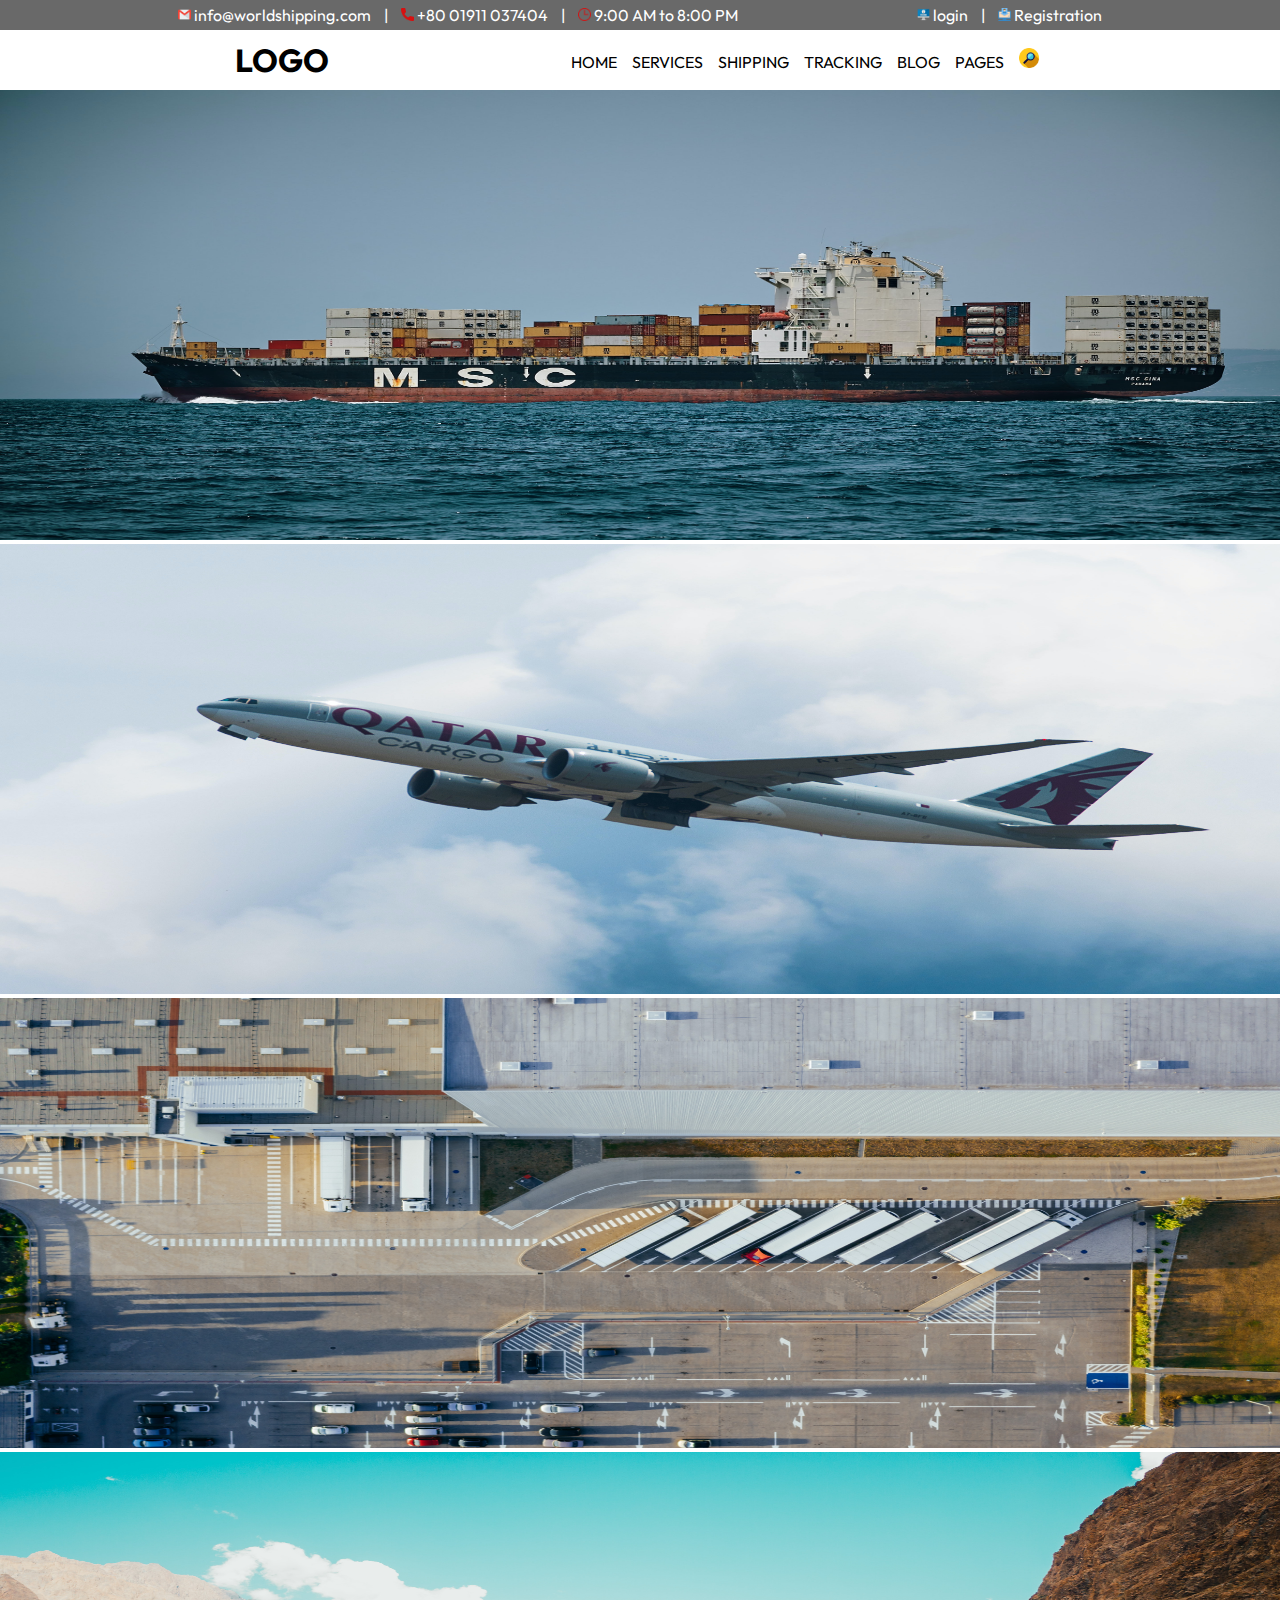
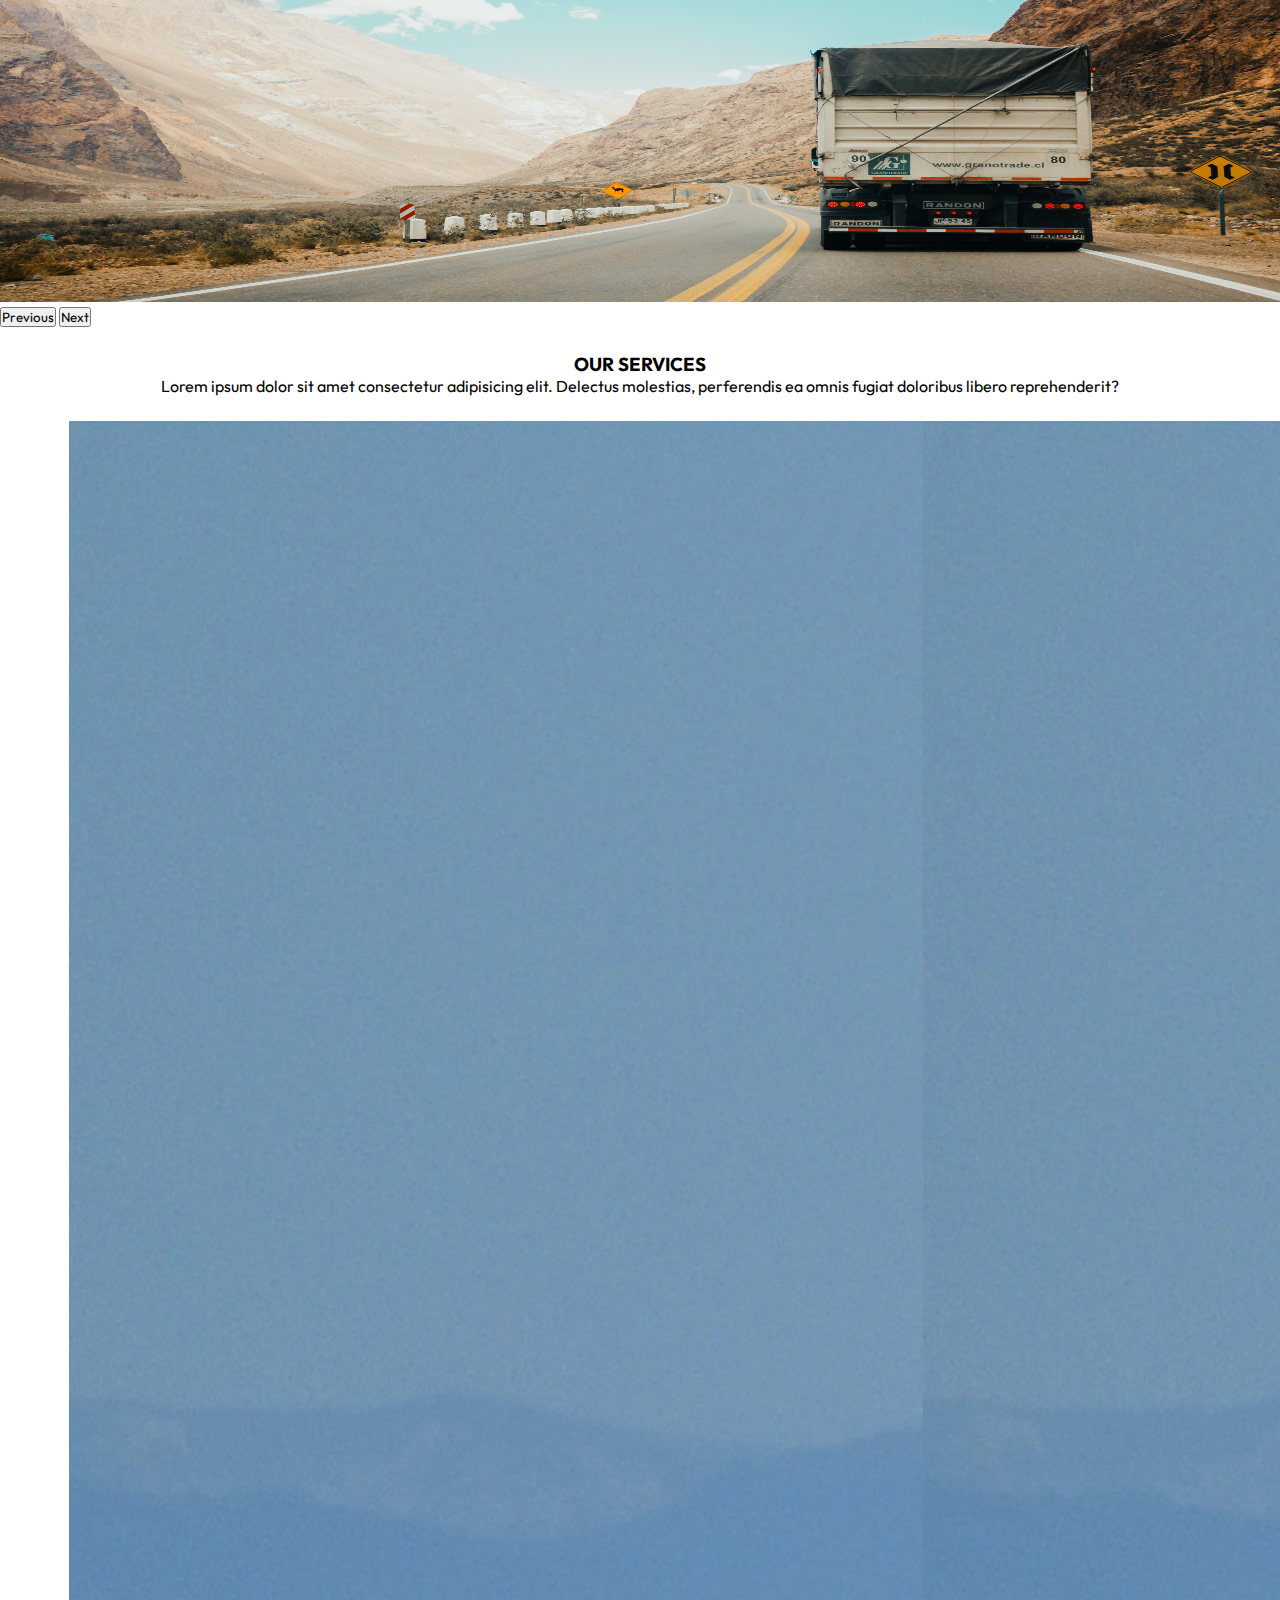
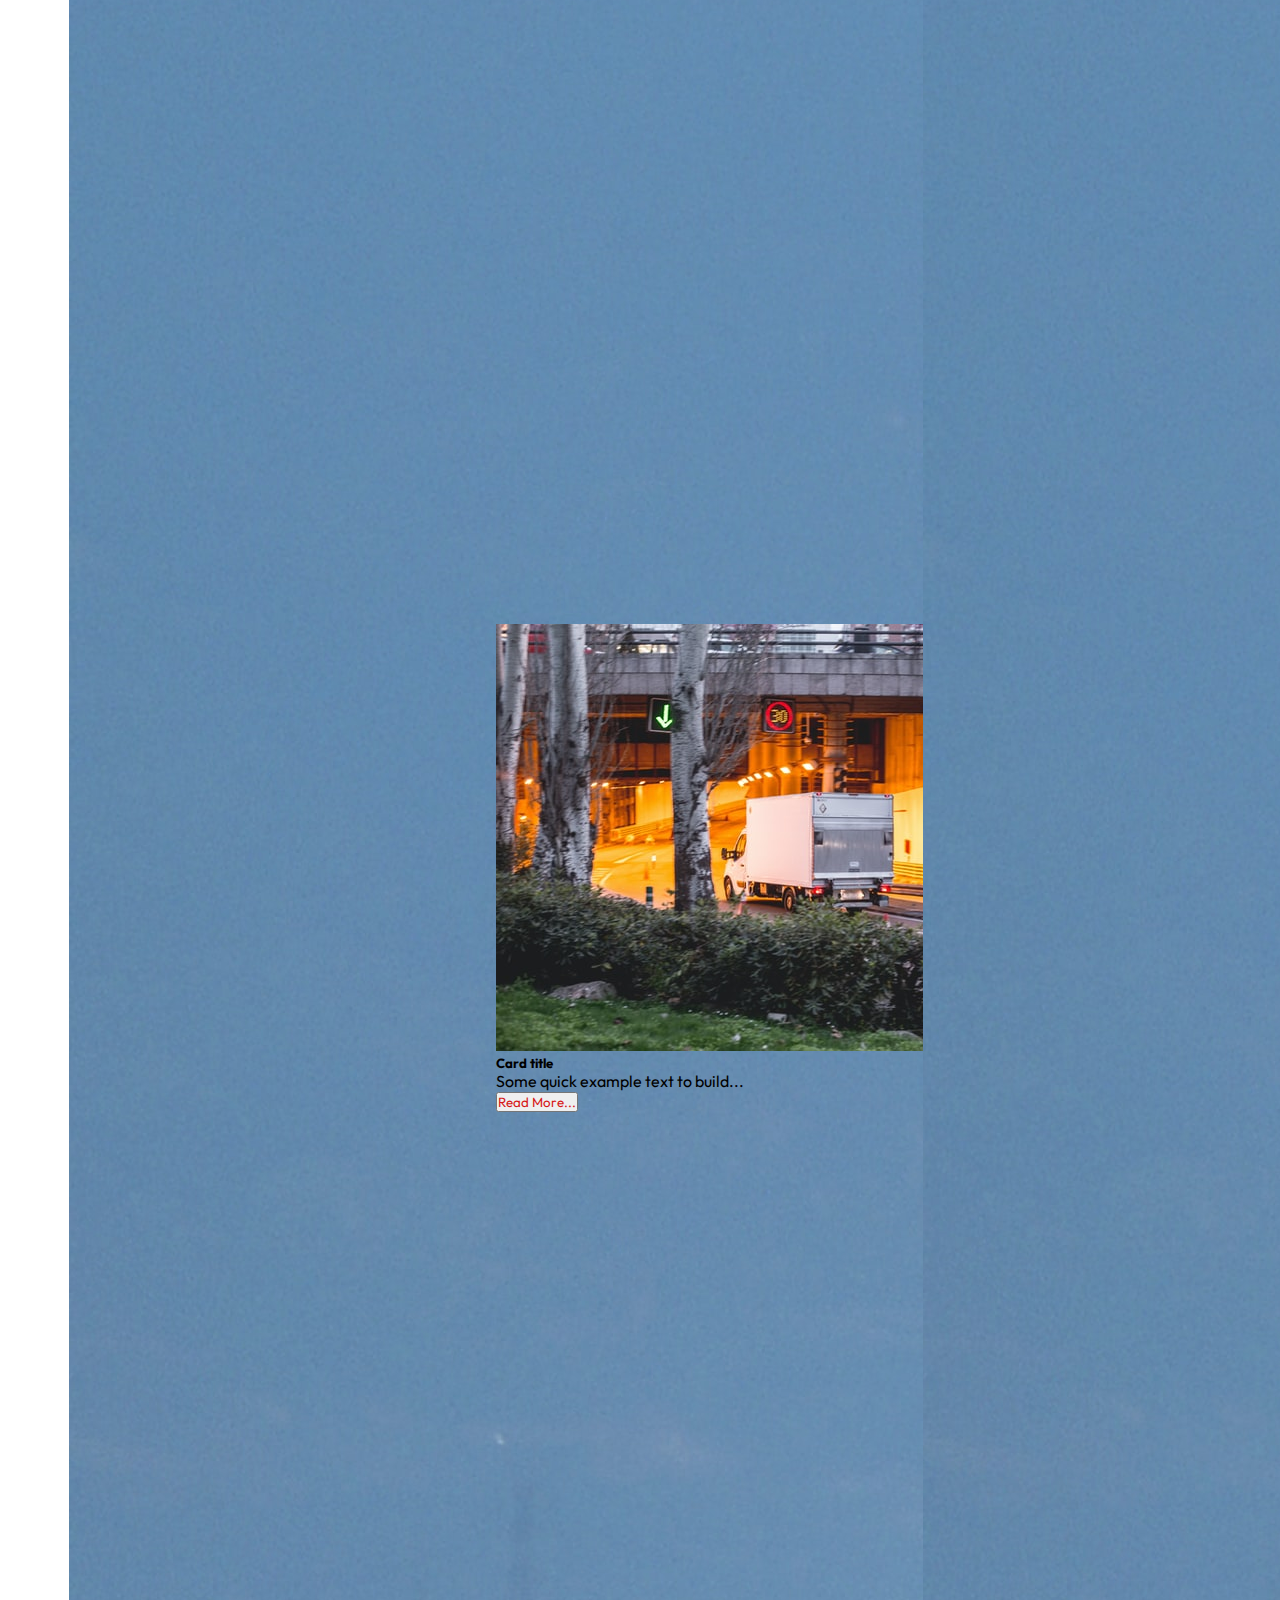
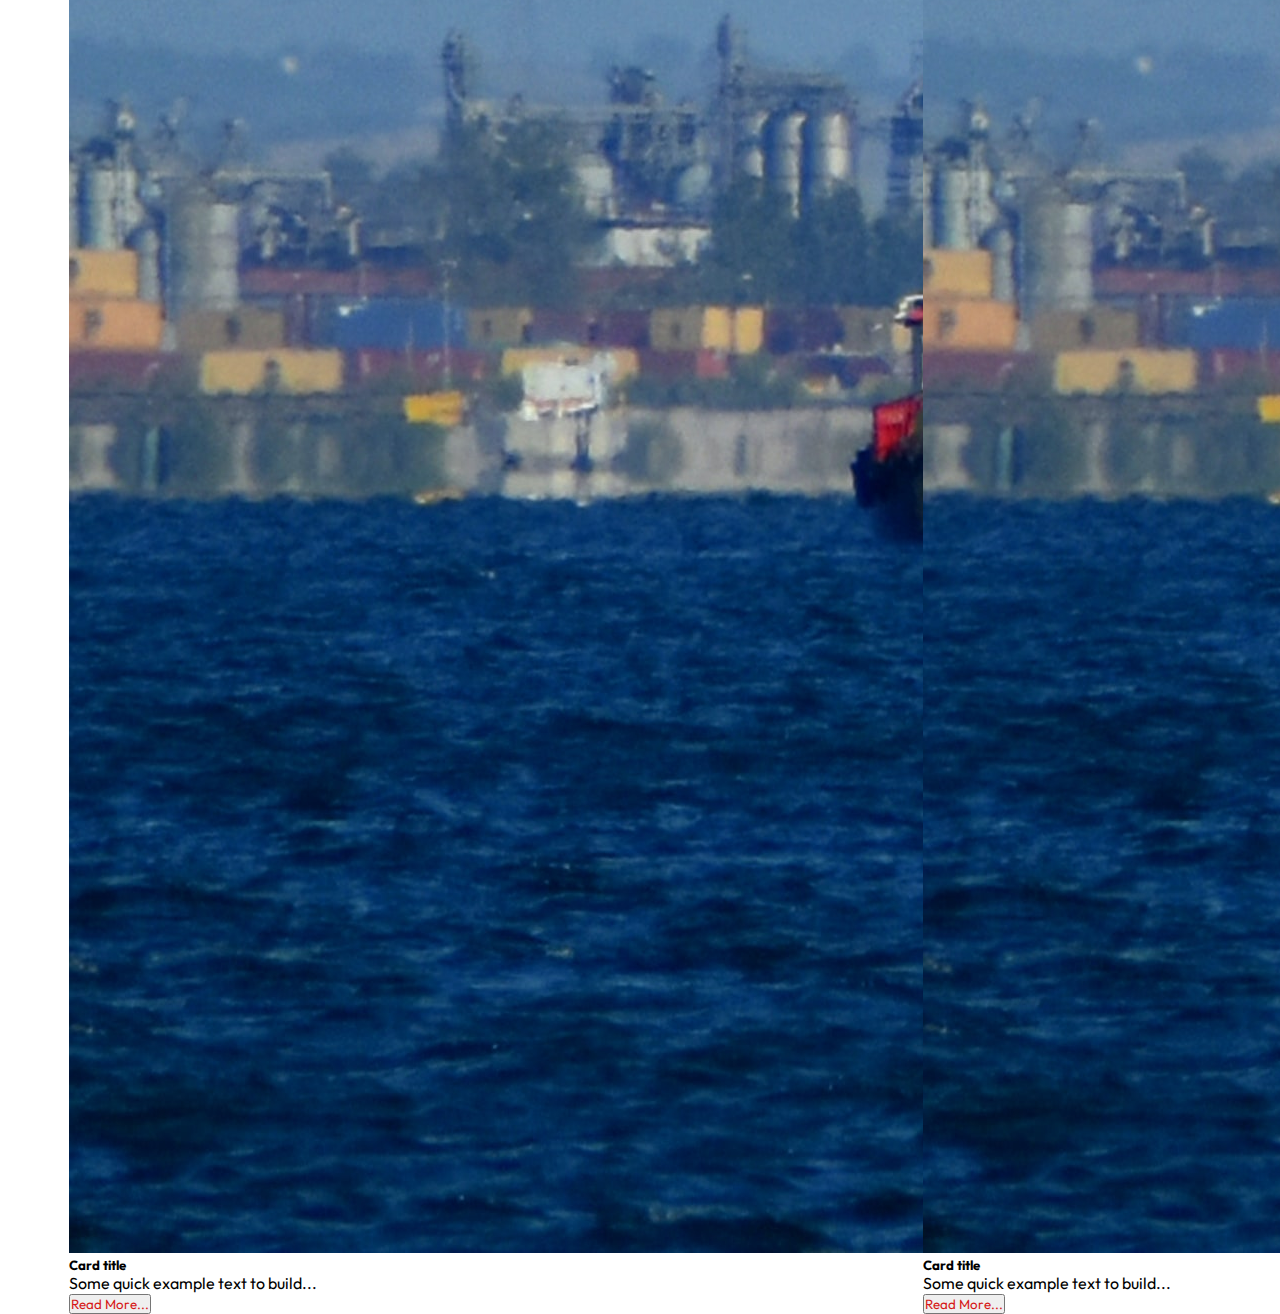
<file: index.html>
<!DOCTYPE html>
<html lang="en">

<head>
    <meta charset="UTF-8">
    <meta http-equiv="X-UA-Compatible" content="IE=edge">
    <meta name="viewport" content="width=device-width, initial-scale=1.0">
    <title>Document</title>
    <link href="https://cdn.jsdelivr.net/npm/bootstrap@5.1.3/dist/css/bootstrap.min.css" rel="stylesheet"
        integrity="sha384-1BmE4kWBq78iYhFldvKuhfTAU6auU8tT94WrHftjDbrCEXSU1oBoqyl2QvZ6jIW3" crossorigin="anonymous">
    <link rel="stylesheet" href="style.css">

</head>

<body>
    <div class="container">

        <!-- FIRST NAVIGATION -->

        <div class="firstNav">
            <div class="details">
                <a class="address" href="#">
                    <img class="img" src="./img/gmail.png" alt="mail">
                    info@worldshipping.com
                </a>
                <p class="poll">|</p>
                <p>
                    <img class="img" src="./img/call.png" alt="call">
                    +80 01911 037404
                </p>
                <p class="poll">|</p>
                <p>
                    <img class="img" src="./img/three-o-clock-clock.png" alt="clock">
                    9:00 AM to 8:00 PM
                </p>
            </div>
            <div class="login">
                <p>
                    <img class="img" src="./img/login.png" alt="login">
                    login
                </p>
                <p class="poll">|</p>
                <p>
                    <img class="img" src="./img/registration.png" alt="registration">
                    Registration
                </p>
            </div>
        </div>

        <!-- SECOND NAVIGATION -->

        <div class="secondNav">
            <h1>LOGO</h1>
            <ul>
                <li ><a class="list" href="./pages/home.html">HOME</a></li>
                <li ><a class="list" href="./pages/services.html">SERVICES</a></li>
                <li ><a class="list" href="./pages/shipping.html">SHIPPING</a></li>
                <li ><a class="list" href="#">TRACKING</a></li>
                <li ><a class="list" href="#">BLOG</a></li>
                <li ><a class="list" href="#">PAGES</a></li>
                <li><img src="./img/search.png" alt="search" class="search"></li>
            </ul>
        </div>

        <!-- CAUROSAL -->
        <div id="carouselExampleFade" class="carousel slide carousel-fade" data-bs-ride="carousel">
            <div class="carousel-inner">
                <div class="carousel-item active">
                    <img src="./img/ship.jpg" class="d-block w-100 img-size" alt="...">
                </div>
                <div class="carousel-item">
                    <img src="./img/airplane.jpg" class="d-block w-100 img-size" alt="...">
                </div>
                <div class="carousel-item">
                    <img src="./img/transport.jpg" class="d-block w-100 img-size" alt="...">
                </div>

                <div class="carousel-item">
                    <img src="./img/truck.jpg" class="d-block w-100 img-size" alt="...">
                </div>
            </div>
            <button class="carousel-control-prev" type="button" data-bs-target="#carouselExampleFade"
                data-bs-slide="prev">
                <span class="carousel-control-prev-icon" aria-hidden="true"></span>
                <span class="visually-hidden">Previous</span>
            </button>
            <button class="carousel-control-next" type="button" data-bs-target="#carouselExampleFade"
                data-bs-slide="next">
                <span class="carousel-control-next-icon" aria-hidden="true"></span>
                <span class="visually-hidden">Next</span>
            </button>
        </div>
        <div class="services">
            <h3>OUR SERVICES</h3>
            <p>Lorem ipsum dolor sit amet consectetur adipisicing elit. Delectus molestias, perferendis ea omnis fugiat
                doloribus libero reprehenderit?</p>
        </div>

        <div class="card-container">
            <div class="card" style="width: 18rem;">
                <img src="./img/cardimg1.jpg" class="card-img-top" alt="...">
                <div class="card-body">
                    <h5 class="card-title">Card title</h5>
                    <p class="card-text">Some quick example text to build<span id="dots">...</span><span id="more">
                            on the card title and make up the bulk of the
                            card's content.</span></p>
                    <button onclick="myFunction()" class="btn " id="myBtn">Read More...</button>
                </div>
            </div>
            <div class="card" style="width: 18rem;">
                <img src="./img/cardimg2.jpg" class="card-img-top" alt="...">
                <div class="card-body">
                    <h5 class="card-title">Card title</h5>
                    <p class="card-text">Some quick example text to build<span id="dots1">...</span><span id="more1">
                            on the card title and make up the bulk of the
                            card's content.</span></p>
                    <button class="btn " onclick="myFunction1()" id="myBtn1">Read More...</button>
                </div>
            </div>
            <div class="card" style="width: 18rem;">
                <img src="./img/cardimg1.jpg" class="card-img-top" alt="...">
                <div class="card-body">
                    <h5 class="card-title">Card title</h5>
                    <p class="card-text">Some quick example text to build<span id="dots2">...</span><span id="more2">
                            on the card title and make up the bulk of the
                            card's content.</span></p>
                    <button onclick="myFunction2()" class="btn " id="myBtn2">Read More...</button>
                </div>
            </div>
        </div>
    </div>
</body>
<script src="index.js"></script>
<script src="https://cdn.jsdelivr.net/npm/bootstrap@5.1.3/dist/js/bootstrap.bundle.min.js"
    integrity="sha384-ka7Sk0Gln4gmtz2MlQnikT1wXgYsOg+OMhuP+IlRH9sENBO0LRn5q+8nbTov4+1p"
    crossorigin="anonymous"></script>

</html>
</file>
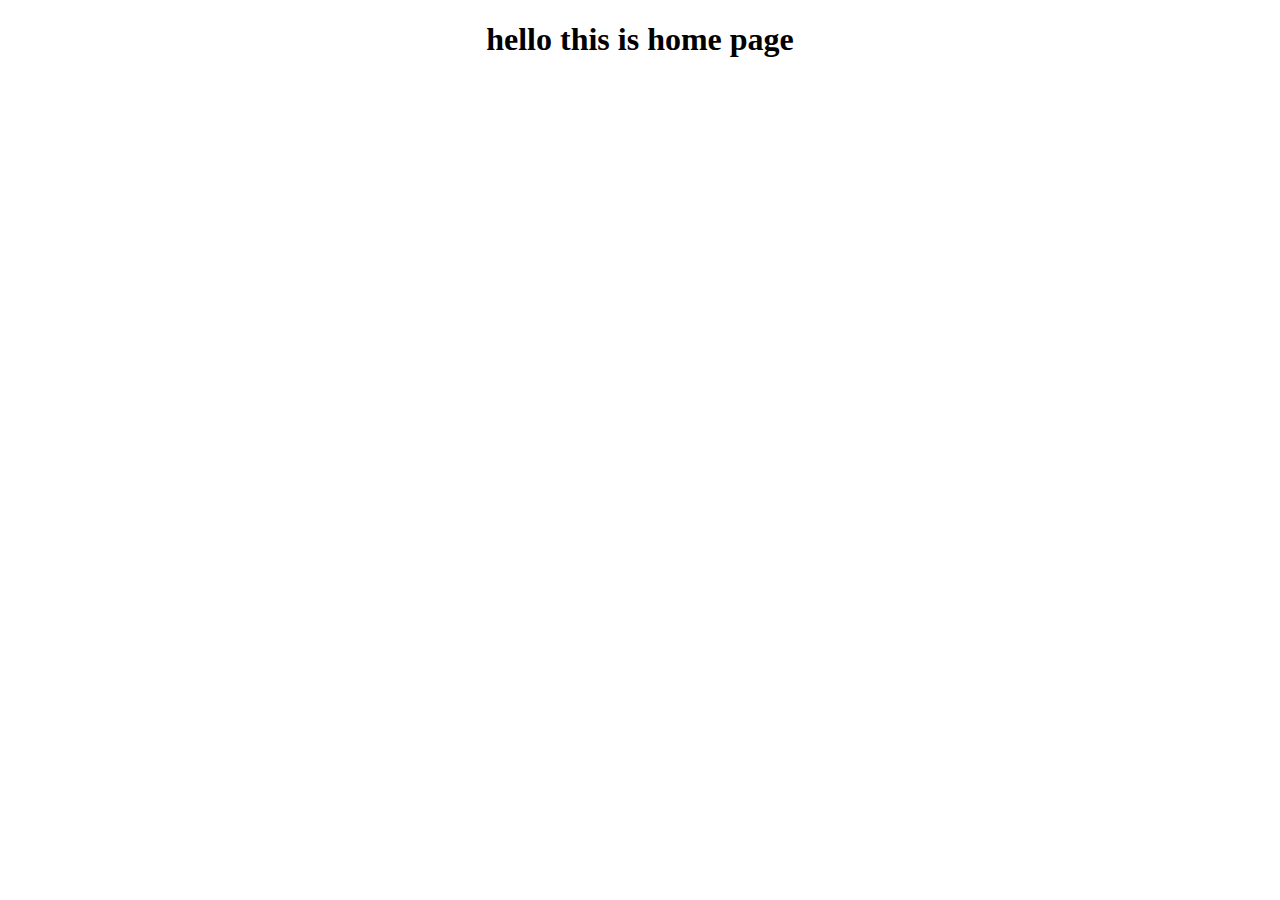
<file: pages/home.html>
<!DOCTYPE html>
<html lang="en">
<head>
    <meta charset="UTF-8">
    <meta http-equiv="X-UA-Compatible" content="IE=edge">
    <meta name="viewport" content="width=device-width, initial-scale=1.0">
    <title>Document</title>
</head>
<body>
    <h1 style="text-align: center;">hello this is home page</h1>
</body>
</html>
</file>
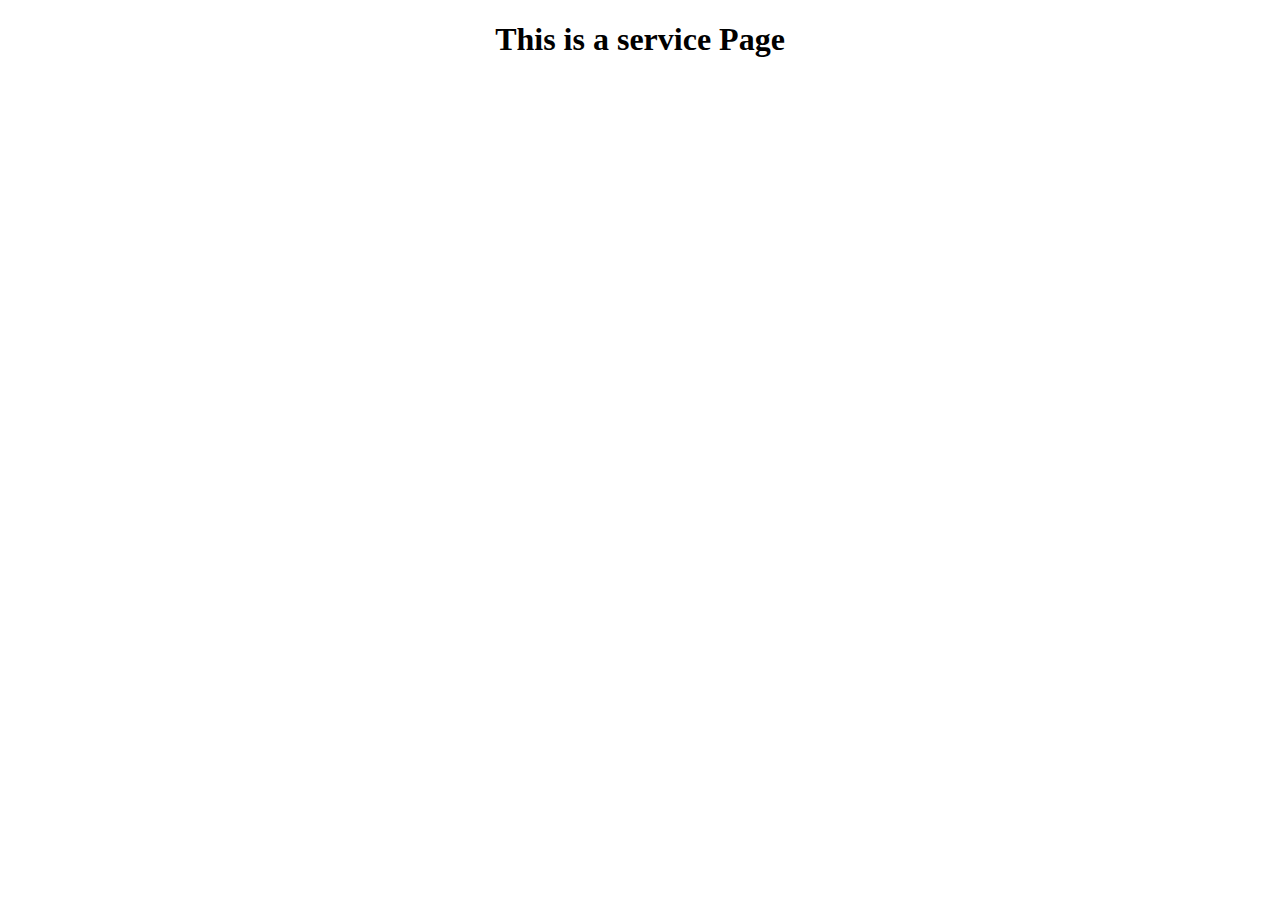
<file: pages/services.html>
<!DOCTYPE html>
<html lang="en">
<head>
    <meta charset="UTF-8">
    <meta http-equiv="X-UA-Compatible" content="IE=edge">
    <meta name="viewport" content="width=device-width, initial-scale=1.0">
    <title>Document</title>
</head>
<body>
    <h1 style="text-align: center;">This is a service Page</h1>
</body>
</html>
</file>
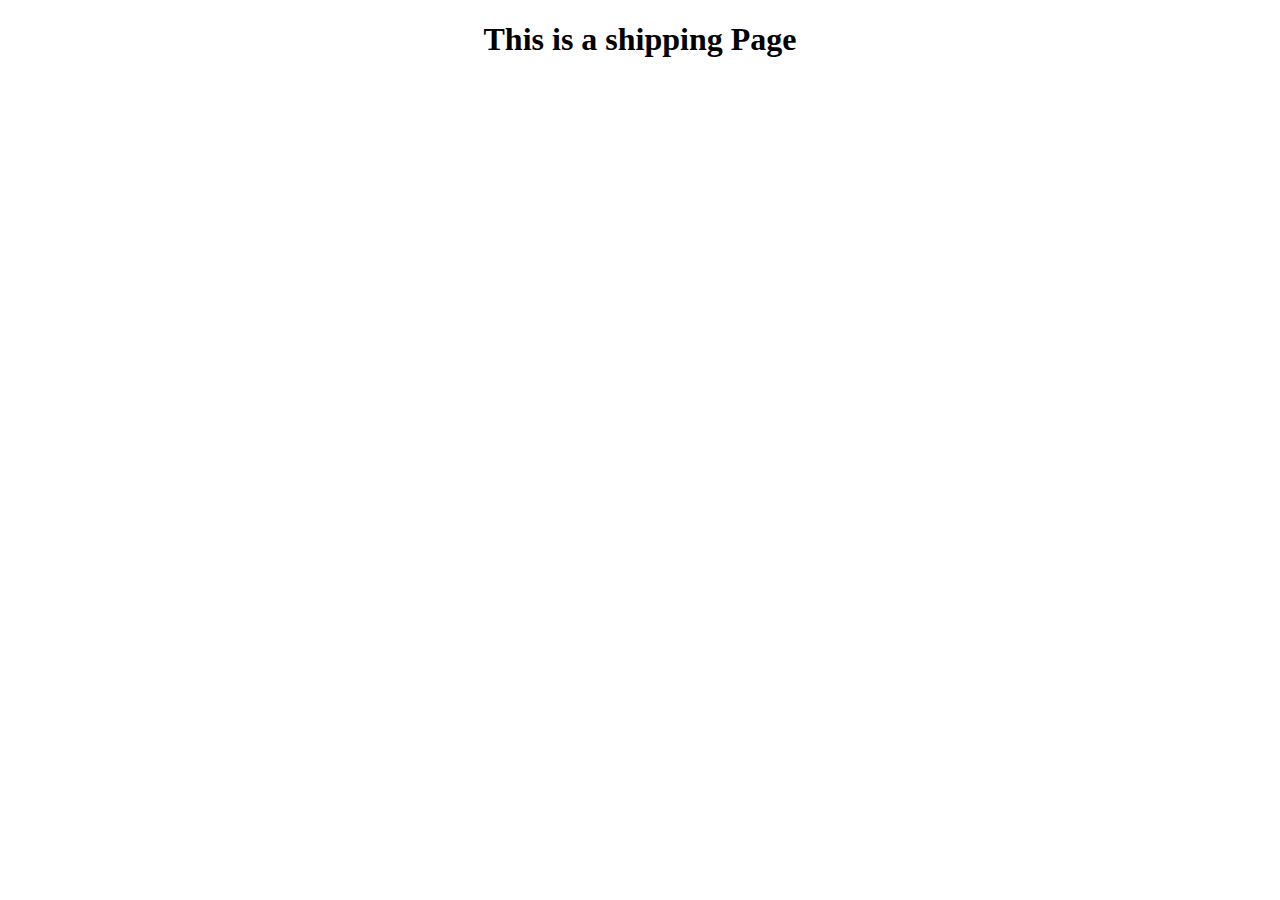
<file: pages/shipping.html>
<!DOCTYPE html>
<html lang="en">
<head>
    <meta charset="UTF-8">
    <meta http-equiv="X-UA-Compatible" content="IE=edge">
    <meta name="viewport" content="width=device-width, initial-scale=1.0">
    <title>Document</title>
</head>
<body>
    <h1 style="text-align: center;">This is a shipping Page</h1>
</body>
</html>
</file>
<file: style.css>
@import url('https://fonts.googleapis.com/css2?family=Outfit:wght@300&display=swap');
*{
    margin: 0;
    padding: 0;
    box-sizing: border-box;
    font-family: 'Outfit', sans-serif;
}
p{
    display: inline;
}
.firstNav{
    display: flex;
    align-items: center;
    justify-content: space-evenly;
    background-color: rgb(105, 105, 105);
    color: white;
    padding:5px 0;
}
.img{
    width: 13px;
}
.poll{
    margin: 0 10px;
}
a{
    text-decoration: none;
}
.address{
    color: white;
}
.list{
    color: black;
}
.list:hover{
    color: #d61717;
}
.secondNav{
    display: flex;
    align-items: center;
    justify-content: space-evenly;
    padding: 10px 0px;
}
ul{
    list-style: none;
    
}

li{
    display: inline;
    margin:0 6px;
    align-items: center;
    cursor: pointer;
}
.search{
    width: 20px;
    /* margin-bottom: -3px; */
    cursor: pointer;
}

ul:first-child{
    color: #d61717;
    background-color: gray;
}
.carousal-img{
    width: 100%;
    height:600px;
}
.content{
    display: flex;
    align-items: center;
    justify-content: center;
    min-height: 50vh;
    text-align: center;
}

/* carousal code */
.img-size{
    width: 100%;
    height: 50vh;
}

.services{
    margin: 25px 0;
    text-align: center;
}
.card-container{
    display: flex;
    align-items: center;
    justify-content: space-around;
}
#more{
    display: none;
}
#more1{
    display: none;
}#more2{
    display: none;
}
.btn{
    background-color: none;
    color: #d61717;
}
</file>
